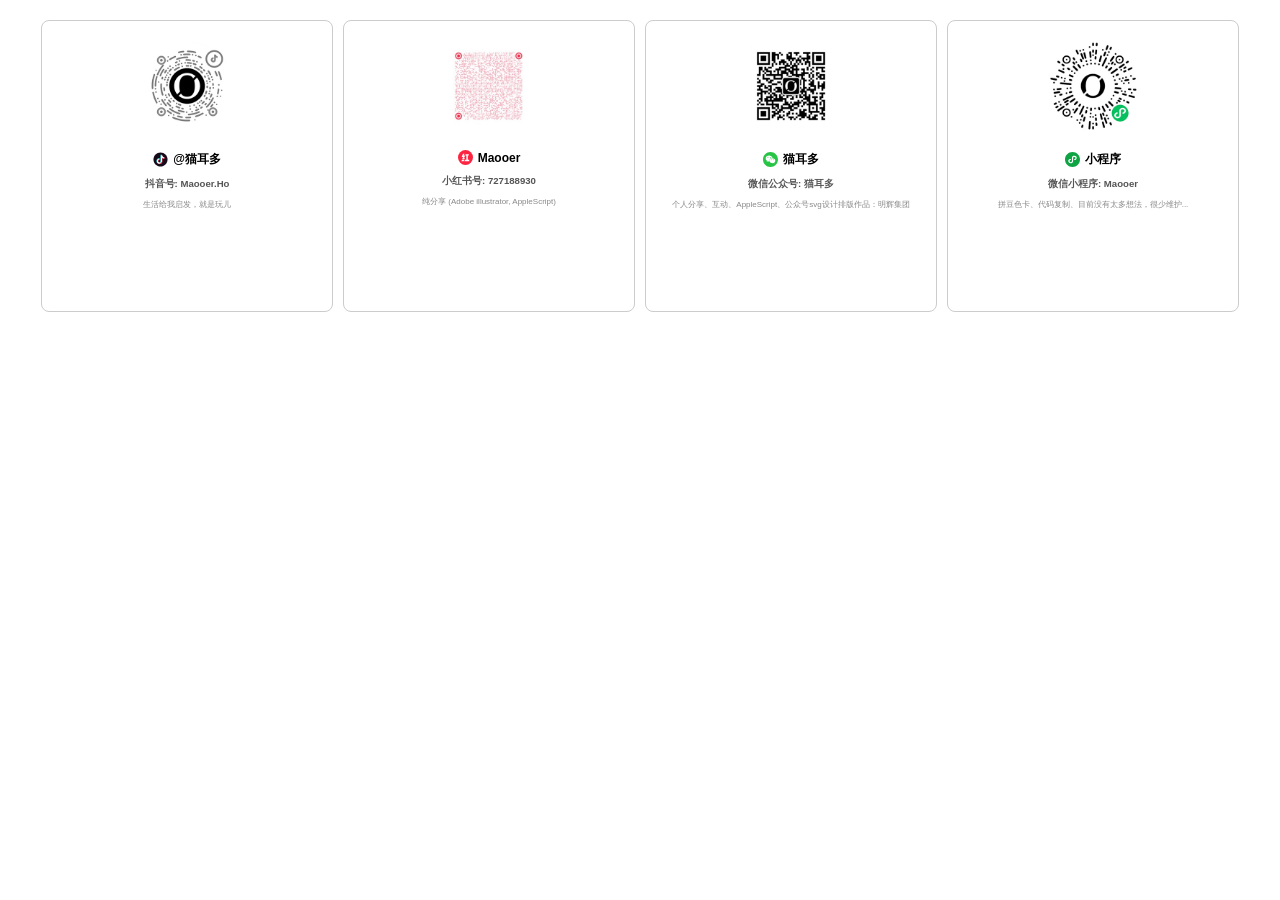
<file: index.html>
<!DOCTYPE html>
<html lang="en">
<head>
    <meta charset="UTF-8">
    <meta name="viewport" content="width=device-width, initial-scale=1.0">
    <title>Homepage</title>
    <style>
        body {
            font-family: Arial, sans-serif;
            font-size: 8px;
            margin: 0;
            padding: 0;
            display: flex;
            flex-direction: row;
            flex-wrap: wrap;
            align-items: flex-start;
            justify-content: center
        }
        .block {
            width: 30%;
            max-width: 250px;
            min-height: 250px;
            margin: 20px 5px;
            padding: 20px;
            border: .5px solid #ccc;
            border-radius: 8px;
            display: flex;
            flex-direction: column;
            align-items: center;
            gap: 10px;
        }
        .block img {
            width: 90px;
            height: 90px;
            object-fit: cover;
            border-radius: 8px;
        }
        .block-content {
            flex: 1;
            text-align: center;
        }
        .title-container {
            display: flex;
            align-items: center;
            gap: 5px;
            justify-content: center;
        }
        .logo {
            width: 15px;
            height: 15px;
        }
        .block-title {
            font-size: 1.5em;
        }
        .block-subtitle {
            font-size: 1.2em;
            color: #555;
            margin: 0 0 5px;
        }
        .block-text {
            font-size: 1em;
            color: #888;
        }
    </style>
</head>
<body>
    <div class="block">
        <img src="link/dy.jpg" alt="Placeholder Image">
        <div class="block-content">
            <div class="title-container">
                    <svg  class="logo" viewBox="0 0 1024 1024" version="1.1" xmlns="http://www.w3.org/2000/svg">
                        <path d="M32 511.776c0 264.96 214.784 479.744 479.776 479.744 264.96 0 479.744-214.784 479.744-479.744C991.52 246.816 776.736 32 511.776 32 246.816 32 32 246.784 32 511.776z" fill="#170B1A" p-id="4723">
                        </path>
                        <path d="M512.256 347.2c0.448-50.368 0-101.216 0.448-151.616h103.168c-0.48 9.12 0.96 17.76 2.4 26.4l-70.528 5.76 5.76 403.968c0.48 17.28-12 56.128-20.64 71.008-13.44 23.04-54.208 44.128-81.088 46.528-16.768 1.44-29.248-2.88-44.608-11.04-11.52-6.24-17.76-40.768-21.12-49.92 26.4 14.912 60.96 13.44 86.4-3.328a88.128 88.128 0 0 0 40.736-73.408c-0.96-88.288-0.96-176.544-0.96-264.32z m169.824-29.248c14.4 9.088 30.72 16.32 47.488 19.648 10.08 2.4 19.68 3.36 29.76 3.36v27.84c-29.76-6.72-94.048-25.44-77.248-50.88z" fill="#25F4EE" p-id="4724">
                        </path>
                        <path d="M326.08 447.008a188.032 188.032 0 0 1 125.216-26.4v31.68c-40.288 0.96-73.856 18.24-106.496 42.208-24.448 18.24-41.28 36.928-54.208 64.768-12.48 26.368-17.76 48.448-17.28 77.728 0 32.128 8.64 55.168 24 83.456 7.2 12.96 21.12 32.64 17.76 47.04a185.92 185.92 0 0 1-53.76-59.04 193.6 193.6 0 0 1-26.368-103.136 195.52 195.52 0 0 1 28.288-94.496 186.08 186.08 0 0 1 62.848-63.808z" fill="#25F4EE" p-id="4725">
                        </path>
                        <path d="M541.984 221.984h77.248c12 20.64 11.04 28.32 17.76 41.28 10.56 20.608 18.688 28.288 41.728 51.328a11.2 11.2 0 0 1 3.36 3.36c20.16 23.04 47.488 39.328 77.248 46.048 17.28 12.48 5.28 62.848 5.28 89.696-50.4 0.48-101.728-19.2-142.496-48.928 0 64.32 0 123.776 0.48 188.544 0 8.64 0.48 16.8 0 25.92-2.4 31.168-16.8 76.768-32.64 103.616a197.888 197.888 0 0 1-53.728 60.928 172 172 0 0 1-97.856 33.6 219.936 219.936 0 0 1-53.28-4.32c-24.448-5.28-47.968-29.76-68.576-44.16l-1.44-1.408c-10.08-10.56-19.2-22.56-25.92-36-15.36-27.84-24-59.488-24-91.616a192 192 0 0 1 18.24-84.928c12.96-27.84 32.16-52.8 56.128-71.04a194.24 194.24 0 0 1 111.296-38.816c11.04 5.248 3.36 86.336 3.36 86.336-12.928-4.32-30.208-2.88-43.648 0.48-16.32 3.36-24.96 12.96-37.44 23.52-7.68 6.72-14.4 13.92-18.688 23.04-8.16 15.36-7.68 17.28-6.24 34.528 1.92 16.32 4.8 34.048 15.84 46.528 7.2 9.12 12 23.04 21.568 29.28 7.68 12.48 17.76 21.568 28.8 26.88 15.36 8.128 32.64 11.52 49.408 10.048 26.88-1.92 51.84-18.24 65.28-41.728 8.64-15.36 12.448-35.04 12.448-51.84 0-141.504 0.48-410.176 0.48-410.176z" fill="#FFFFFF" p-id="4726">
                        </path>
                        <path d="M618.24 221.984c9.152 0.48 17.792 0 27.36 0 0 29.76 9.6 59.968 26.88 84.448 2.4 3.36 4.32 6.24 6.72 8.64-19.68-12-35.04-30.72-45.568-51.36-6.72-12.48-12-26.88-15.36-41.728z m141.088 142.016c10.048 2.4 19.648 3.36 29.76 3.36v104.096c-50.88 0.48-101.76-16.32-143.488-46.528v206.784c0.48 15.808-0.96 31.168-4.32 46.528a192 192 0 0 1-75.776 115.616 181.216 181.216 0 0 1-68.16 30.24c-29.728 6.72-60.416 6.24-89.216-1.44a189.888 189.888 0 0 1-91.136-54.72c20.608 14.88 44.128 24.48 69.056 29.76 17.28 3.84 35.52 4.8 53.28 4.32a172 172 0 0 0 97.856-33.6 198.624 198.624 0 0 0 53.76-60.928 211.136 211.136 0 0 0 27.808-89.216 233.28 233.28 0 0 0 0-25.92c-0.96-63.808-0.96-128.096-0.96-192.384a240.32 240.32 0 0 0 142.016 45.12c-0.48-26.88 0-54.24-0.48-81.088z" fill="#FE2C55" p-id="4727">
                        </path>
                        <path d="M451.296 444.608c10.08 0 20.64 0.48 30.24 1.92v106.976a84.672 84.672 0 0 0-45.12-1.92c-28.288 6.24-51.808 27.84-61.856 55.168-10.08 26.88-6.24 58.56 10.56 81.568-10.08-5.76-18.24-13.44-25.44-22.56-10.56-12.48-17.76-28.8-19.68-45.12-1.92-16.768 0.96-35.008 9.12-49.856 4.32-9.12 11.04-16.8 18.72-23.52 12.48-10.56 28.288-17.28 43.648-21.6 12.96-2.88 26.88-3.36 39.36 0.96 0.448-4.32 0.448-71.488 0.448-82.016z" fill="#FE2C55" p-id="4728">
                        </path>
                    </svg>

                <h2 class="block-title">@猫耳多</h2>
            </div>
            <h3 class="block-subtitle">抖音号: Maooer.Ho</h3>
            <p class="block-text">生活给我启发，就是玩儿</p>
        </div>
    </div>
    <div class="block">
        <img src="link/rd.jpg" alt="Placeholder Image">
        <div class="block-content">
            <div class="title-container">
                    <svg class="logo" viewBox="0 0 1024 1024" version="1.1" xmlns="http://www.w3.org/2000/svg">
                        <path d="M512 512m-512 0a512 512 0 1 0 1024 0 512 512 0 1 0-1024 0Z" fill="#FD2442" p-id="6752">
                        </path>
                        <path d="M428.8 767.6928c4.4032-9.2672 8.0896-17.2544 12.032-25.1392a505.0368 505.0368 0 0 0 24.4224-49.8688 30.72 30.72 0 0 1 36.608-22.016c23.0912 1.5872 46.336 0.3584 70.4 0.3584v-289.9456c-16.2304 0-32.2048-0.5632-48.128 0-11.0592 0.5632-14.9504-2.9184-14.6432-14.3872 0.768-27.4432 0-54.9888 0-83.712h225.28v66.56c0 31.3344 0 31.3344-31.488 31.3344h-31.6416v289.9456h68.352c27.5456 0 27.5456 0 27.5456 27.904v58.4704c0 8.0896-2.0992 12.1856-11.1616 12.1856q-160.4096-0.3072-320.8192-0.256a51.2 51.2 0 0 1-6.7584-1.4336z" fill="#FFFFFF" p-id="6753">
                        </path>
                        <path d="M471.4496 557.6704c-14.08 28.0064-26.4704 52.992-39.424 77.6192a12.3904 12.3904 0 0 1-9.472 4.5568c-31.3344 0-62.8224 1.1776-94.0544-1.0752s-43.776-21.6064-31.3344-51.2c14.2336-34.1504 31.2832-67.1232 47.0528-100.608 0.9728-2.0992 1.7408-4.2496 3.6352-8.96-12.6464 0-23.7568 0.3072-34.816 0a133.888 133.888 0 0 1-26.88-2.3552 30.72 30.72 0 0 1-24.0128-44.2368c18.9952-43.9808 40.2432-87.04 60.7744-130.304 6.7072-14.1824 13.6704-28.2112 21.1968-41.984 1.9456-3.584 6.4-8.1408 9.8304-8.2432 29.3376-0.6656 58.6752-0.3584 90.6752-0.3584-2.7648 6.8608-4.352 11.5712-6.5024 15.9744q-26.9312 54.272-54.016 108.4416c-3.6352 7.3216-8.0384 14.9504 5.5808 20.48 3.6352-18.7904 18.2784-15.36 31.1296-15.36h74.0352c-3.1232 7.1168-5.12 12.0832-7.424 16.8448-22.8352 46.08-46.08 91.8016-68.608 137.7792-9.2672 18.7392-6.144 23.296 15.36 23.5008 11.264-0.4096 22.4768-0.512 37.2736-0.512z" fill="#FFFFFF" p-id="6754">
                        </path>
                        <path d="M431.1552 671.0784c-17.3568 33.5872-32.8704 63.7952-48.7424 93.7984a10.5984 10.5984 0 0 1-8.0384 4.352q-63.8976-0.768-128-2.304a87.7568 87.7568 0 0 1-17.1008-4.352l23.8592-46.4896c7.7824-15.36 15.36-30.72 23.7056-45.312a14.2336 14.2336 0 0 1 10.24-6.5024c39.1168 1.8944 78.2336 4.5056 117.3504 6.8096 7.8848 0.3584 15.3088 0 26.7264 0z" fill="#FFFFFF" p-id="6755">
                        </path>
                    </svg>
                <h2 class="block-title">Maooer</h2>
            </div>
            <h3 class="block-subtitle">小红书号: 727188930</h3>
            <p class="block-text">纯分享 (Adobe illustrator, AppleScript)</p>
        </div>
    </div>
    <div class="block">
        <img src="link/gh.jpg" alt="Placeholder Image">
        <div class="block-content">
            <div class="title-container">
                <svg class="logo" viewBox="0 0 1024 1024" version="1.1" xmlns="http://www.w3.org/2000/svg">
                    <path d="M337.387283 341.82659c-17.757225 0-35.514451 11.83815-35.514451 29.595375s17.757225 29.595376 35.514451 29.595376 29.595376-11.83815 29.595376-29.595376c0-18.49711-11.83815-29.595376-29.595376-29.595375zM577.849711 513.479769c-11.83815 0-22.936416 12.578035-22.936416 23.6763 0 12.578035 11.83815 23.676301 22.936416 23.676301 17.757225 0 29.595376-11.83815 29.595376-23.676301s-11.83815-23.676301-29.595376-23.6763zM501.641618 401.017341c17.757225 0 29.595376-12.578035 29.595376-29.595376 0-17.757225-11.83815-29.595376-29.595376-29.595375s-35.514451 11.83815-35.51445 29.595375 17.757225 29.595376 35.51445 29.595376zM706.589595 513.479769c-11.83815 0-22.936416 12.578035-22.936416 23.6763 0 12.578035 11.83815 23.676301 22.936416 23.676301 17.757225 0 29.595376-11.83815 29.595376-23.676301s-11.83815-23.676301-29.595376-23.6763z" fill="#28C445" p-id="7795">
                    </path>
                    <path d="M510.520231 2.959538C228.624277 2.959538 0 231.583815 0 513.479769s228.624277 510.520231 510.520231 510.520231 510.520231-228.624277 510.520231-510.520231-228.624277-510.520231-510.520231-510.520231zM413.595376 644.439306c-29.595376 0-53.271676-5.919075-81.387284-12.578034l-81.387283 41.433526 22.936416-71.768786c-58.450867-41.433526-93.965318-95.445087-93.965317-159.815029 0-113.202312 105.803468-201.988439 233.803468-201.98844 114.682081 0 216.046243 71.028902 236.023121 166.473989-7.398844-0.739884-14.797688-1.479769-22.196532-1.479769-110.982659 1.479769-198.289017 85.086705-198.289017 188.67052 0 17.017341 2.959538 33.294798 7.398844 49.572255-7.398844 0.739884-15.537572 1.479769-22.936416 1.479768z m346.265896 82.867052l17.757225 59.190752-63.630058-35.514451c-22.936416 5.919075-46.612717 11.83815-70.289017 11.83815-111.722543 0-199.768786-76.947977-199.768786-172.393063-0.739884-94.705202 87.306358-171.653179 198.289017-171.65318 105.803468 0 199.028902 77.687861 199.028902 172.393064 0 53.271676-34.774566 100.624277-81.387283 136.138728z" fill="#28C445" p-id="7796">
                    </path>
                    </svg>
                <h2 class="block-title">猫耳多</h2>
            </div>
            <h3 class="block-subtitle">微信公众号: 猫耳多</h3>
            <p class="block-text">个人分享、互动、AppleScript、公众号svg设计排版作品：明辉集团</p>
        </div>
    </div>
    <div class="block">
        <img src="link/mp.jpg" alt="Placeholder Image">
        <div class="block-content">
            <div class="title-container">
                <svg class="logo" viewBox="0 0 1024 1024" version="1.1" xmlns="http://www.w3.org/2000/svg">
                    <path d="M512 0C230.4 0 0 230.4 0 512s230.4 512 512 512 512-230.4 512-512-230.4-512-512-512z m168.96 547.84c-20.48 5.12-40.96 0-51.2-20.48-10.24-20.48 0-35.84 20.48-46.08 5.12-5.12 15.36-10.24 20.48-10.24 35.84-20.48 61.44-46.08 46.08-87.04-15.36-35.84-56.32-56.32-92.16-46.08-40.96 0-71.68 35.84-71.68 71.68v215.04c-10.24 87.04-87.04 148.48-168.96 148.48-92.16-5.12-163.84-87.04-158.72-179.2 0-51.2 46.08-87.04 107.52-117.76 25.6-5.12 51.2-5.12 66.56 20.48s-10.24 46.08-35.84 56.32c-46.08 20.48-66.56 51.2-46.08 97.28 20.48 40.96 66.56 56.32 107.52 35.84 35.84-10.24 56.32-46.08 51.2-81.92V409.6c-5.12-71.68 40.96-133.12 107.52-153.6 66.56-20.48 138.24 0 184.32 51.2 51.2 71.68 35.84 168.96-35.84 220.16-15.36 10.24-30.72 15.36-51.2 20.48z" fill="#0FA443" p-id="8789">
                    </path>
                    </svg>
                <h2 class="block-title">小程序</h2>
            </div>
            <h3 class="block-subtitle">微信小程序: Maooer</h3>
            <p class="block-text">拼豆色卡、代码复制、目前没有太多想法，很少维护...</p>
        </div>
    </div>
</body>
</html>
</file>
